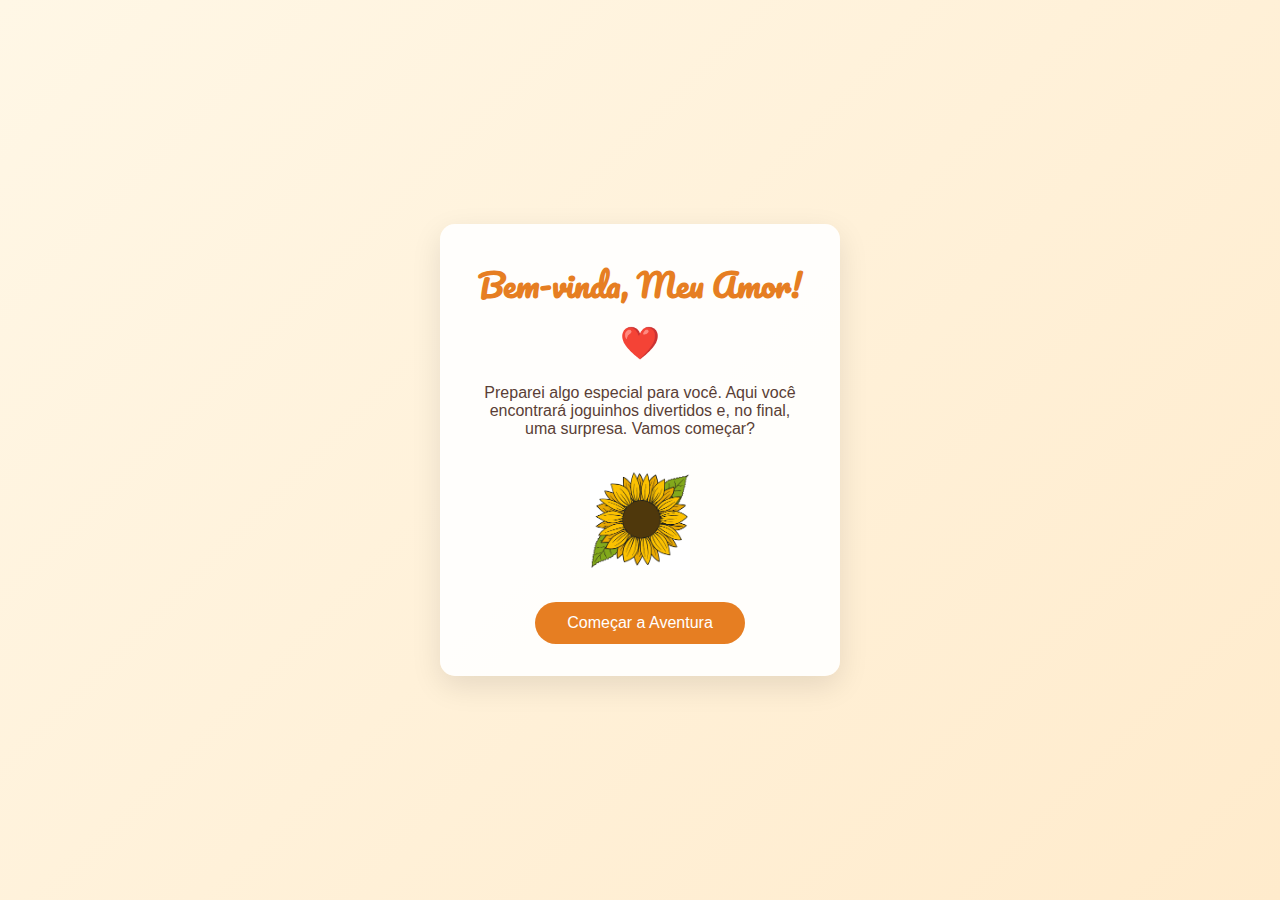
<file: index.html>
<!DOCTYPE html>
<html lang="en">

<head>
    <meta charset="UTF-8">
    <meta name="viewport" content="width=device-width, initial-scale=1.0">
    <title>Para minha nenenzinha!!!</title>

    <link href="https://fonts.googleapis.com/css2?family=Pacifico&display=swap" rel="stylesheet">

    <link rel="shortcut icon" href="assets/img/favicon.ico" type="image/x-icon">
    <link rel="stylesheet" href="assets/css/style.css">
</head>

<body>
    <div class="container">
        <header>
            <h1>Bem-vinda, Meu Amor! ❤️</h1>
            <p>
                Preparei algo especial para você. Aqui você encontrará joguinhos divertidos e, no
                final, uma surpresa. Vamos começar?
            </p>
        </header>

        <div class="sunflower"></div>
        <button id="startButton">Começar a Aventura</button>
    </div>

    <script>
        document.getElementById('startButton').addEventListener('click', function () {
            window.location.href = 'forca/introForca.html';
        });
    </script>
</body>

</html>
</file>
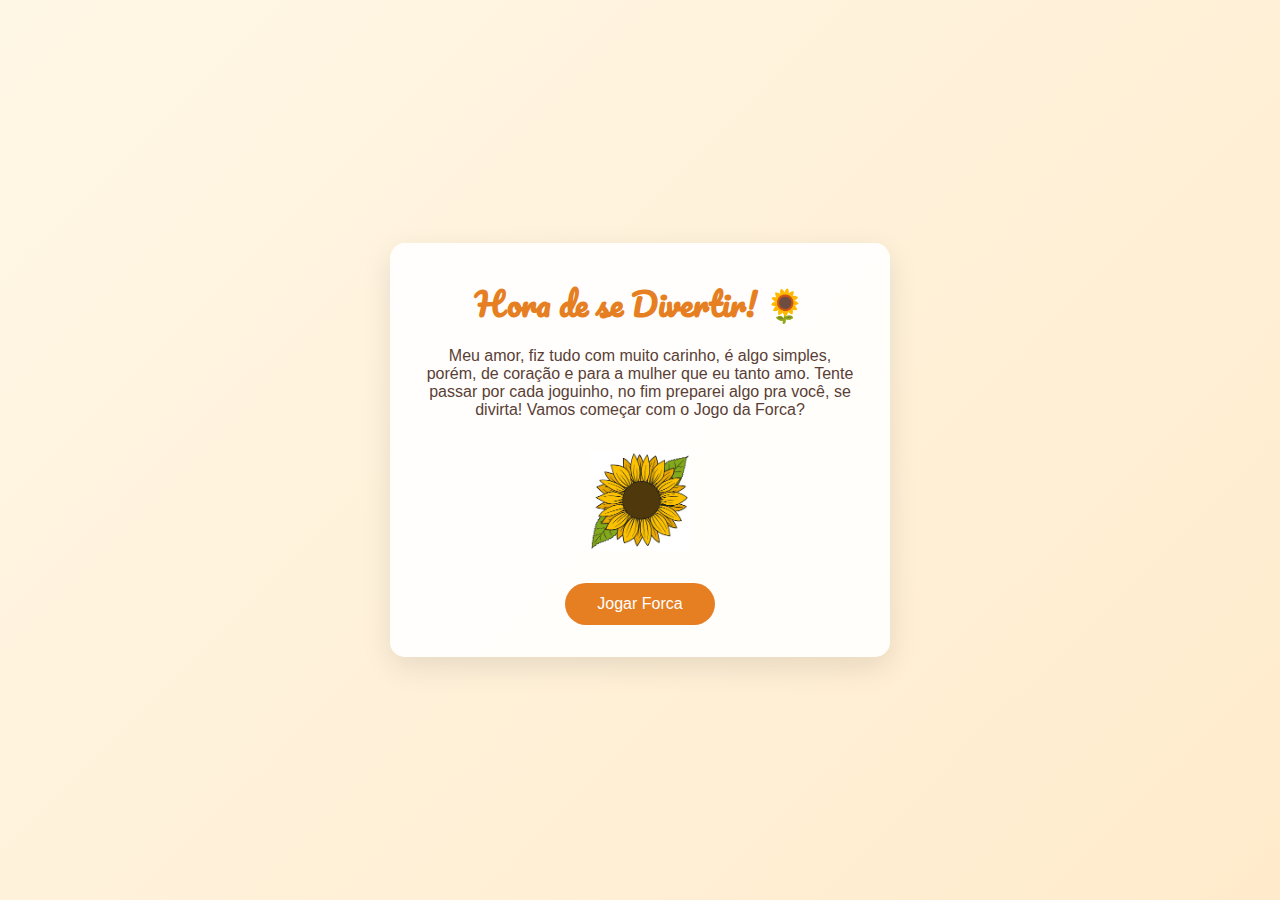
<file: forca/introForca.html>
<!DOCTYPE html>
<html lang="pt-BR">

<head>
    <meta charset="UTF-8">
    <meta name="viewport" content="width=device-width, initial-scale=1.0">
    <title>Jogos Especiais 🌻</title>
    <link href="https://fonts.googleapis.com/css2?family=Pacifico&display=swap" rel="stylesheet">
    <link rel="shortcut icon" href="../assets/img/favicon.ico" type="image/x-icon">
    <link rel="stylesheet" href="../assets/css/introForca.css">
    <link rel="stylesheet" href="../assets/css/style.css">
</head>

<body>
    <div class="container">
        <header>
            <h1>Hora de se Divertir! 🌻</h1>
            <p>
                Meu amor, fiz tudo com muito carinho, é algo simples, porém, de coração e para a mulher que eu tanto
                amo.
                Tente passar por cada joguinho, no fim preparei algo pra você, se divirta! Vamos começar com o Jogo da
                Forca?
            </p>
        </header>

        <div class="sunflower"></div>
        <button id="startHangmanButton">Jogar Forca</button>
    </div>

    <script>
        document.getElementById('startHangmanButton').addEventListener('click', function () {
            window.location.href = 'jogoForca.html';
        });
    </script>
</body>

</html>
</file>
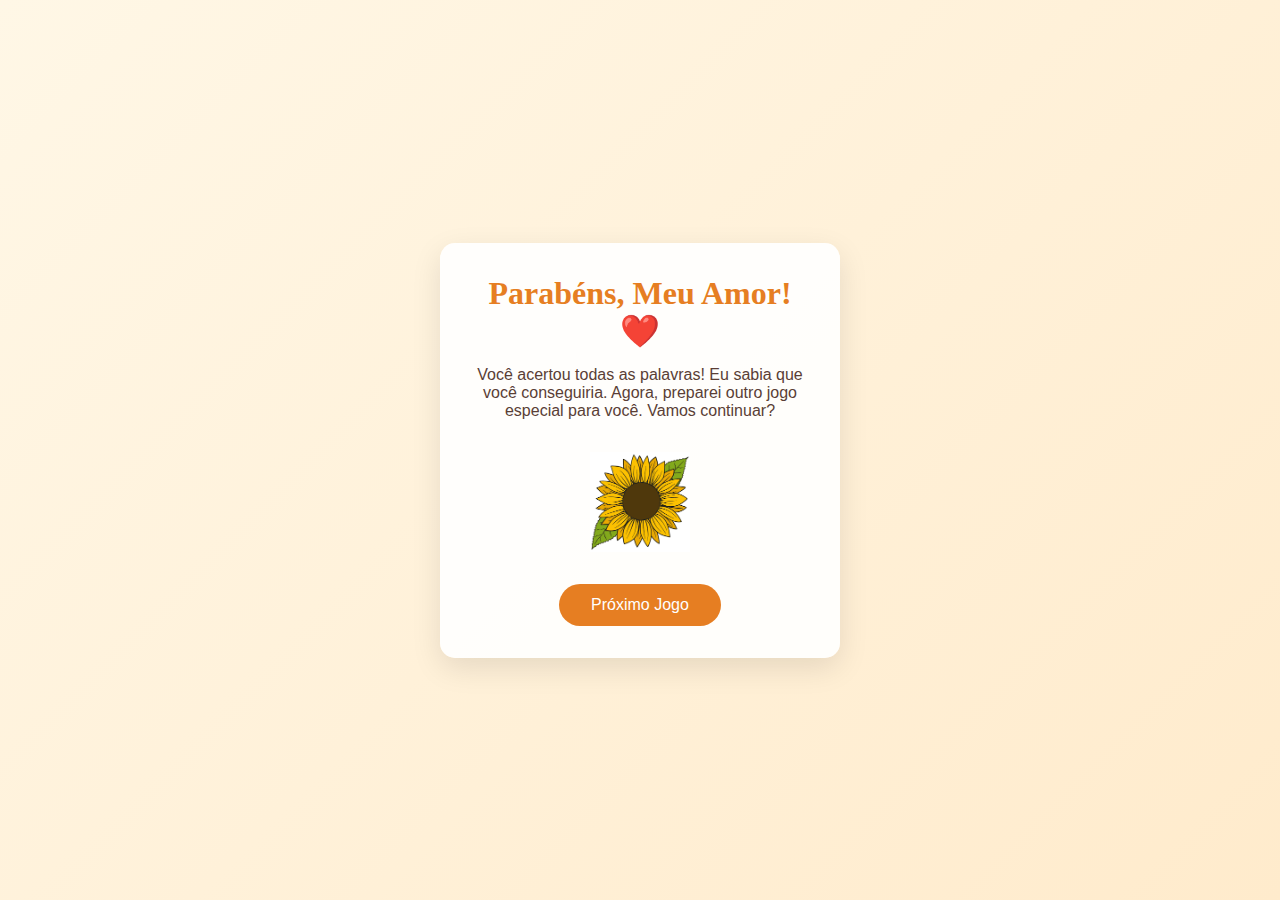
<file: forca/parabensForca.html>
<!DOCTYPE html>
<html lang="pt-BR">

<head>
    <meta charset="UTF-8">
    <meta name="viewport" content="width=device-width, initial-scale=1.0">
    <title>Parabéns! ❤️</title>
    <link rel="shortcut icon" href="../assets/img/favicon.ico" type="image/x-icon">
    <link rel="stylesheet" href="../assets/css/style.css">
</head>

<body>
    <div class="container">
        <header>
            <h1>Parabéns, Meu Amor! ❤️</h1>
            <p>
                Você acertou todas as palavras! Eu sabia que você conseguiria. Agora, preparei outro jogo especial para
                você. Vamos continuar?
            </p>
        </header>

        <div class="sunflower"></div>
        <button id="nextGameButton">Próximo Jogo</button>
    </div>

    <script>
        document.getElementById('nextGameButton').addEventListener('click', function () {
            window.location.href = '../perguntasRespostas/introPergResp.html';
        });
    </script>
</body>

</html>
</file>
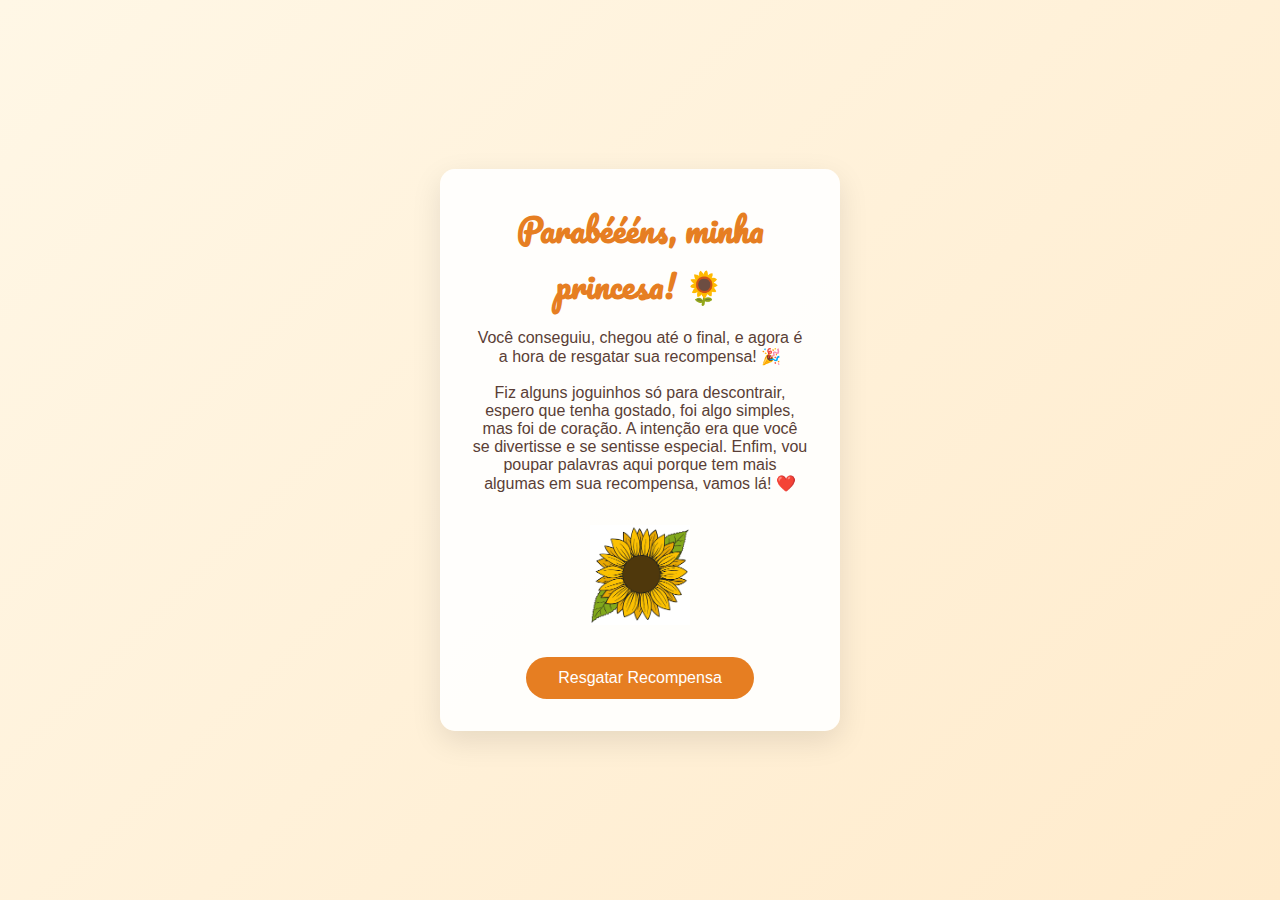
<file: recompensa/parabens.html>
<!DOCTYPE html>
<html lang="pt-BR">

<head>
  <meta charset="UTF-8">
  <meta name="viewport" content="width=device-width, initial-scale=1.0">
  <title>Parabéééns 🌻</title>
  <link href="https://fonts.googleapis.com/css2?family=Pacifico&display=swap" rel="stylesheet">
  <link rel="shortcut icon" href="../assets/img/favicon.ico" type="image/x-icon">
  <link rel="stylesheet" href="../assets/css/style.css">
</head>

<body>
  <div class="container">
    <header>
      <h1>Parabéééns, minha princesa! 🌻</h1>
      <p>
        Você conseguiu, chegou até o final, e agora é a hora de resgatar sua recompensa! 🎉<br><br>
        Fiz alguns joguinhos só para descontrair, espero que tenha gostado, foi algo simples, mas foi de coração.
        A intenção era que você se divertisse e se sentisse especial. Enfim, vou poupar palavras aqui porque tem mais
        algumas em sua recompensa, vamos lá! ❤️
      </p>
    </header>

    <div class="sunflower"></div>
    <button id="startHangmanButton">Resgatar Recompensa</button>
  </div>

  <script>
    document.getElementById('startHangmanButton').addEventListener('click', function () {
      window.location.href = 'recompensa.html';
    });
  </script>
</body>

</html>
</file>
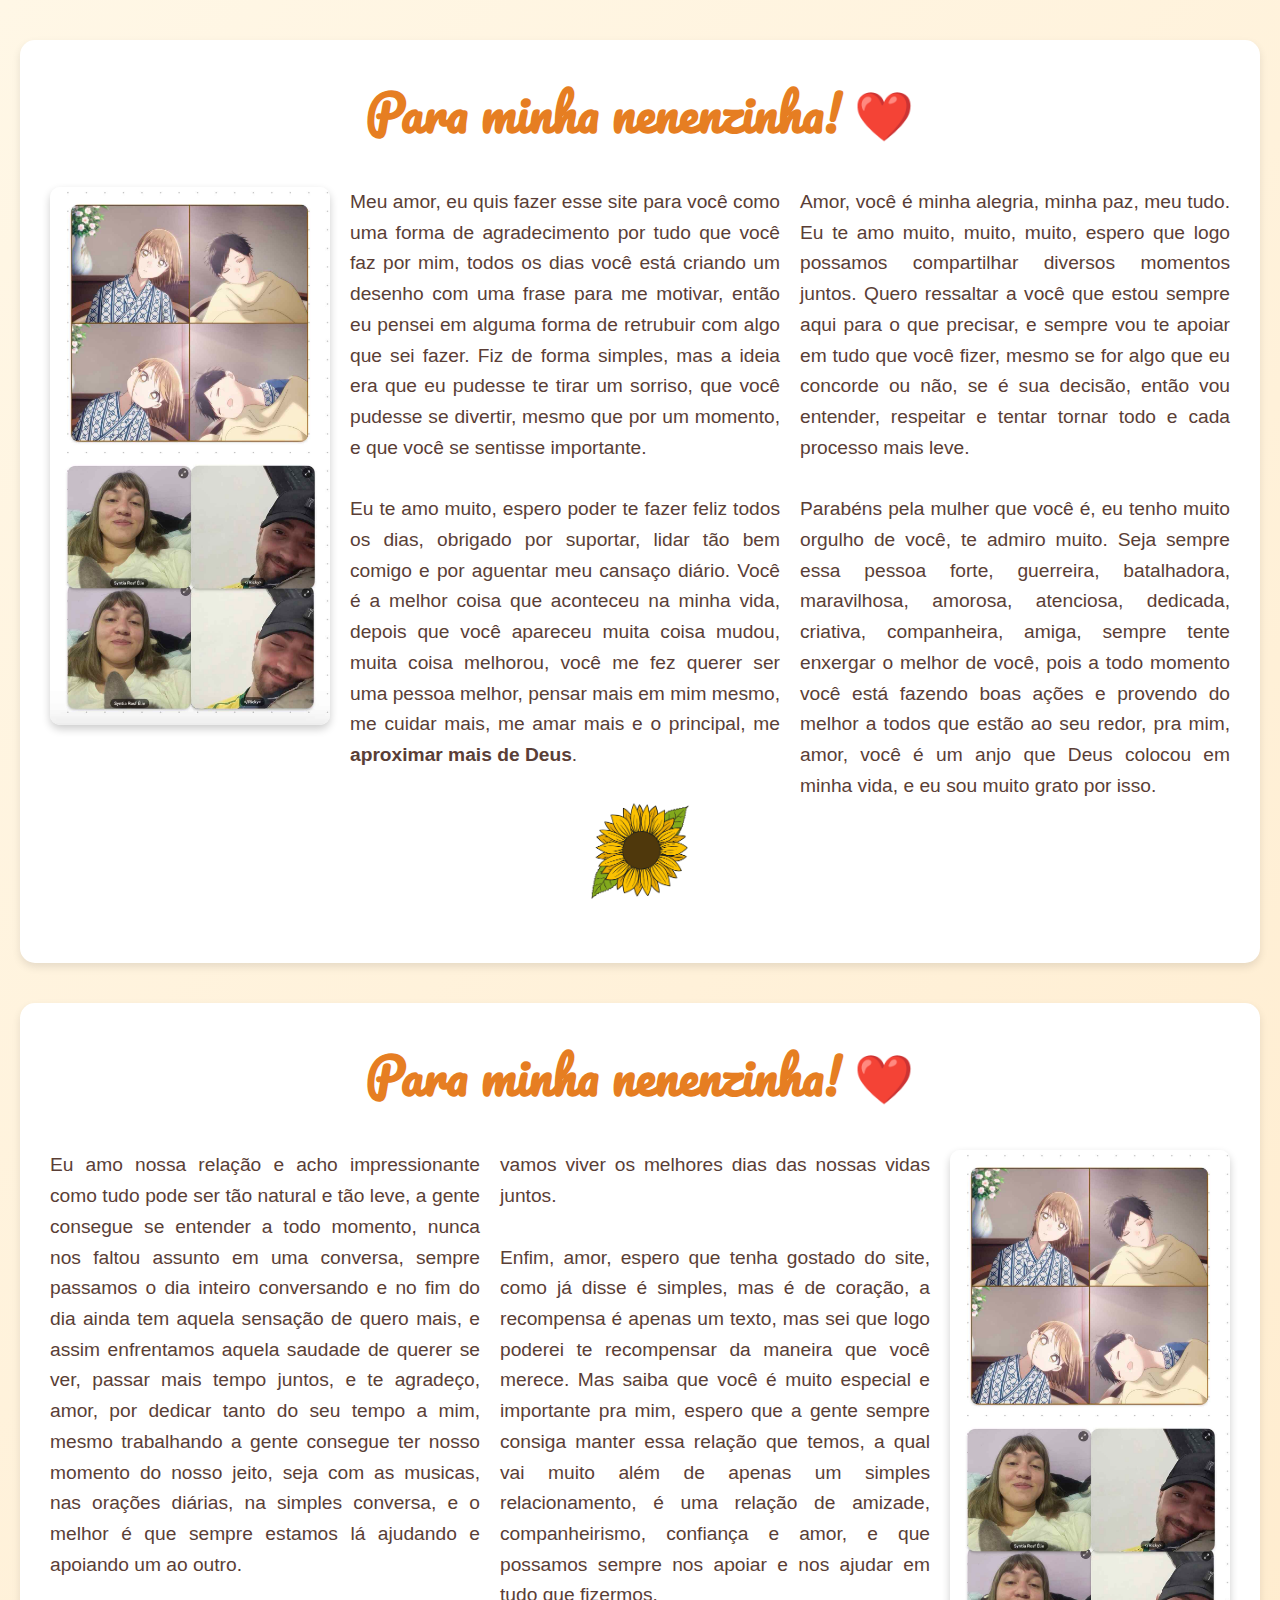
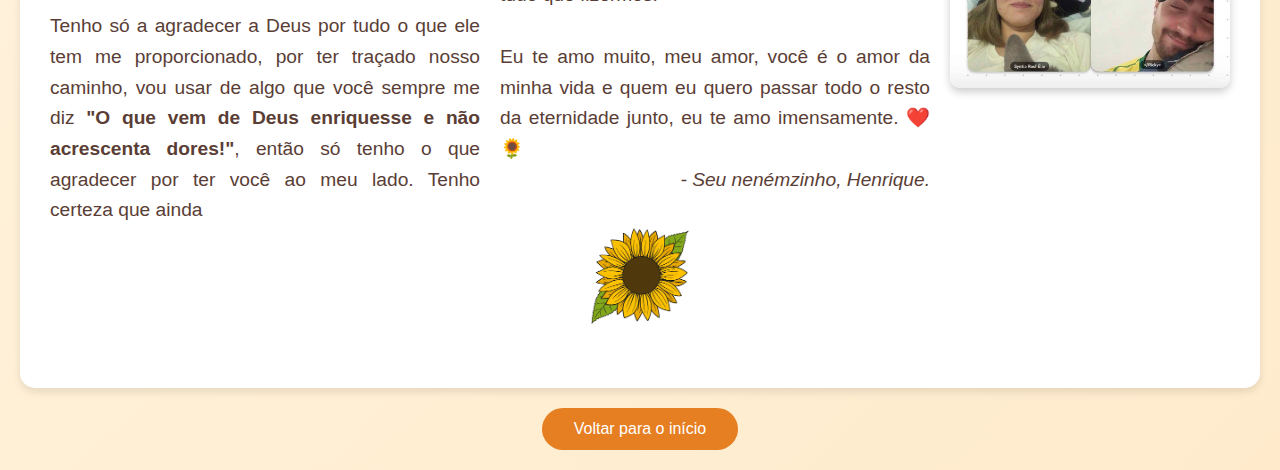
<file: recompensa/recompensa.html>
<!DOCTYPE html>
<html lang="pt-BR">

<head>
  <meta charset="UTF-8">
  <meta name="viewport" content="width=device-width, initial-scale=1.0">
  <title>Eu te amo, meu amor! ❤️ 🌻</title>
  <link href="https://fonts.googleapis.com/css2?family=Pacifico&display=swap" rel="stylesheet">
  <link rel="shortcut icon" href="../assets/img/favicon.ico" type="image/x-icon">
  <link rel="stylesheet" href="../assets/css/style.css">
  <link rel="stylesheet" href="../assets/css/recompensa.css">
</head>

<body>
  <div class="containerRewards">
    <div class="container">
      <header>
        <h1>Para minha nenenzinha! ❤️</h1>
      </header>
      <div class="content">
        <img src="../assets/img/syntia_e_eu.jpg" alt="syntia_e_eu" id="rewardImage">

        <p>
          Meu amor, eu quis fazer esse site para você como uma forma de agradecimento por tudo que você faz por mim,
          todos os dias você está criando um desenho com uma frase para me motivar, então eu pensei em alguma forma de
          retrubuir com algo que sei fazer. Fiz de forma simples, mas a ideia era que eu pudesse te tirar
          um sorriso, que você pudesse se divertir, mesmo que por um momento, e que você se sentisse importante.<br><br>
          Eu te amo muito, espero poder te fazer feliz todos os dias, obrigado por suportar, lidar tão bem comigo e
          por aguentar meu cansaço diário. Você é a melhor coisa que aconteceu na minha vida, depois que você apareceu
          muita coisa mudou, muita coisa melhorou, você me fez querer ser uma pessoa melhor, pensar mais em mim mesmo,
          me cuidar mais, me amar mais e o principal, me <strong>aproximar mais de Deus</strong>.<br><br>
        </p>

        <p>
          Amor, você é minha alegria, minha paz, meu tudo. Eu te amo muito, muito, muito, espero que logo possamos
          compartilhar diversos momentos juntos. Quero ressaltar a você que estou sempre aqui para o que precisar,
          e sempre vou te apoiar em tudo que você fizer, mesmo se for algo que eu concorde ou não, se é sua
          decisão, então vou entender, respeitar e tentar tornar todo e cada processo mais leve.<br><br>

          Parabéns pela mulher que você é, eu tenho muito orgulho de você, te admiro muito. Seja sempre
          essa pessoa forte, guerreira, batalhadora, maravilhosa, amorosa, atenciosa, dedicada, criativa,
          companheira, amiga, sempre tente enxergar o melhor de você, pois a todo momento você está fazendo boas ações
          e provendo do melhor a todos que estão ao seu redor, pra mim, amor, você é um anjo que Deus colocou em minha
          vida, e eu sou muito grato por isso.
        </p>
      </div>
      <div class="sunflower"></div>
    </div>

    <div class="container">
      <header>
        <h1>Para minha nenenzinha! ❤️</h1>
      </header>
      <div class="content">
        <p>
          Eu amo nossa relação e acho impressionante como tudo pode ser tão natural e tão leve, a gente consegue se
          entender a todo momento, nunca nos faltou assunto em uma conversa, sempre passamos o dia inteiro conversando
          e no fim do dia ainda tem aquela sensação de quero mais, e assim enfrentamos aquela saudade de querer se ver,
          passar mais tempo juntos, e te agradeço, amor, por dedicar tanto do seu tempo a mim, mesmo trabalhando a
          gente consegue ter nosso momento do nosso jeito, seja com as musicas, nas orações diárias, na simples
          conversa, e o melhor é que sempre estamos lá ajudando e apoiando um ao outro.<br><br>

          Tenho só a agradecer a Deus por tudo o que ele tem me proporcionado, por ter traçado nosso caminho, vou usar
          de algo que você sempre me diz <strong>"O que vem de Deus enriquesse e não acrescenta dores!"</strong>,
          então só tenho o que agradecer por ter você ao meu lado. Tenho certeza que ainda
        </p>

        <p>
          vamos viver os melhores dias das nossas vidas juntos.<br><br>

          Enfim, amor, espero que tenha gostado do site, como já disse é simples, mas é de coração, a recompensa é
          apenas um texto, mas sei que logo poderei te recompensar da maneira que você merece. Mas saiba
          que você é muito especial e importante pra mim, espero que a gente sempre consiga manter essa relação que
          temos, a qual vai muito além de apenas um simples relacionamento, é uma relação de amizade, companheirismo,
          confiança e amor, e que possamos sempre nos apoiar e nos ajudar em tudo que fizermos.<br><br>

          Eu te amo muito, meu amor, você é o amor da minha vida e quem eu quero passar todo o resto da eternidade
          junto, eu te amo imensamente. ❤️🌻<br>
          <span style="display: flex; justify-content: end;"><i>- Seu nenémzinho, Henrique.</i></span>
        </p>
        <img src="../assets/img/syntia_e_eu.jpg" alt="syntia_e_eu" id="rewardImage">
      </div>
      <div class="sunflower"></div>
    </div>

    <button id="startHangmanButton">Voltar para o início</button>
  </div>

  <script>
    document.getElementById('startHangmanButton').addEventListener('click', function () {
      window.location.href = '../index.html';
    });
  </script>
</body>

</html>
</file>
<file: assets/css/style.css>
* {
    margin: 0;
    padding: 0;
    box-sizing: border-box;
}

body {
    font-family: 'Arial', sans-serif;
    background: linear-gradient(135deg, #fff7e6, #ffebcc);
    color: #5a3e36;
    display: flex;
    justify-content: center;
    align-items: center;
    min-height: 100vh;
    overflow: auto;
}

.container {
    text-align: center;
    background: rgba(255, 255, 255, 0.9);
    padding: 2rem;
    border-radius: 15px;
    box-shadow: 0 10px 30px rgba(0, 0, 0, 0.1);
    max-width: 400px;
    margin: 30px;
    position: relative;}

header h1 {
    font-family: 'Pacifico', cursive;
    font-size: 2rem;
    margin-bottom: 1rem;
    color: #e67e22;
}

header p {
    font-size: 1rem;
    margin-bottom: 2rem;
    color: #5a3e36;
}

.sunflower {
    width: 100px;
    height: 100px;
    background: url('../img/sunflower.png') no-repeat center center/cover;
    margin: 0 auto 2rem;
    animation: float 3s ease-in-out infinite;
}

@keyframes float {
    0%, 100% {
        transform: translateY(0);
    }
    50% {
        transform: translateY(-10px);
    }
}

button {
    background: #e67e22;
    color: white;
    border: none;
    padding: 0.75rem 2rem;
    font-size: 1rem;
    border-radius: 25px;
    cursor: pointer;
    transition: background 0.3s ease;
}

button:hover {
    background: #d35400;
}

@media (min-width: 421px) and (max-width: 516px) {
    .container {
        min-width: 200px;
    }
}

@media (min-width: 0px) and (max-width: 420px) {
    .container {
        min-width: 20px;
    }
}
</file>
<file: assets/css/introForca.css>
* {
    margin: 0;
    padding: 0;
    box-sizing: border-box;
}

body {
    font-family: 'Arial', sans-serif;
    background: linear-gradient(135deg, #fff7e6, #ffebcc);
    color: #5a3e36;
    display: flex;
    justify-content: center;
    align-items: center;
    overflow: auto;
    min-height: 100vh;
}

.container {
    text-align: center;
    background: rgba(255, 255, 255, 0.9);
    padding: 2rem;
    border-radius: 15px;
    box-shadow: 0 10px 30px rgba(0, 0, 0, 0.1);
    max-width: 400px;
    margin: 30px;
}

header h1 {
    font-family: 'Pacifico', cursive;
    font-size: 2rem;
    margin-bottom: 1rem;
    color: #e67e22;
}

header p {
    font-size: 1rem;
    margin-bottom: 2rem;
    color: #5a3e36;
}

.container {
    background: rgba(255, 255, 255, 0.95);
    padding: 2rem;
    border-radius: 15px;
    box-shadow: 0 10px 30px rgba(0, 0, 0, 0.1);
    min-width: 500px;
    position: relative;
}

header h1 {
    font-size: 2.2rem;
    margin-bottom: 1rem;
    color: #e67e22;
}

header p {
    font-size: 1.1rem;
    margin-bottom: 2rem;
    color: #5a3e36;
}

button {
    background: #e67e22;
    color: white;
    border: none;
    padding: 0.75rem 2rem;
    font-size: 1.1rem;
    border-radius: 25px;
    cursor: pointer;
    transition: background 0.3s ease;
}

button:hover {
    background: #d35400;
}

#hangman {
    text-align: center;
    margin-top: 2rem;
}

#hangmanDrawing {
    font-family: monospace;
    font-size: 1.2rem;
    white-space: pre;
    margin-bottom: 1rem;
}

#wordDisplay {
    font-size: 2rem;
    letter-spacing: 0.5rem;
    margin-bottom: 1rem;
}

#attempts {
    font-size: 1rem;
    color: #e67e22;
    margin-bottom: 1rem;
}

#letterInput, #wordInput {
    padding: 0.5rem;
    font-size: 1rem;
    border: 2px solid #e67e22;
    border-radius: 5px;
    margin-bottom: 1rem;
    width: 200px;
}

#guessButton, #guessWordButton {
    background: #e67e22;
    color: white;
    border: none;
    padding: 0.5rem 1.5rem;
    font-size: 1rem;
    border-radius: 25px;
    cursor: pointer;
    transition: background 0.3s ease;
    margin: 0.5rem;
}

#guessButton:hover, #guessWordButton:hover {
    background: #d35400;
}

#hintButton {
    background: #e67e22;
    color: white;
    border: none;
    padding: 0.5rem 1.5rem;
    font-size: 1rem;
    border-radius: 25px;
    cursor: pointer;
    transition: background 0.3s ease;
    margin: 0.5rem;
}

#hintButton:hover {
    background: #d35400;
}

#hintBox {
    background: white;
    padding: 1rem;
    border: 2px solid #e67e22;
    border-radius: 10px;
    margin-top: 1rem;
    display: none;
}

#hintBox.visible {
    display: block;
}

.hidden {
    display: none;
}

#overlay {
    position: fixed;
    top: 0;
    left: 0;
    width: 100%;
    height: 100%;
    background: rgba(0, 0, 0, 0.5);
    z-index: 1000;
}

@media (min-width: 421px) and (max-width: 516px) {
    .container {
        min-width: 200px;
    }
}

@media (min-width: 0px) and (max-width: 420px) {
    .container {
        min-width: 20px !important;
        max-width: 380px !important;
    }
}
</file>
<file: assets/css/recompensa.css>
body {
  margin: 0;
  padding: 0;
  overflow: auto;
  font-family: Arial, sans-serif;
  height: auto;
  overflow: auto;
}

.containerRewards {
  display: flex;
  flex-direction: column;
  align-items: center;
  padding: 20px;
}

.container {
  max-width: 1440px;
  width: 100%;
  margin: 20px 0;
  padding: 30px;
  box-shadow: 0 4px 8px rgba(0, 0, 0, 0.1);
  background-color: #fff;
}

header h1 {
  text-align: center;
  font-family: 'Pacifico', cursive;
  font-size: 3rem;
  color: #e67e22;
  margin-bottom: 2rem;
}

.content {
  display: flex;
  flex-wrap: wrap;
  gap: 20px;
  align-items: flex-start;
}

#rewardImage {
  width: 280px;
  height: auto;
  border-radius: 10px; 
  box-shadow: 0 4px 8px rgba(0, 0, 0, 0.2);
}

.content p {
  flex: 1;
  font-size: 1.2rem;
  line-height: 1.6;
  color: #5a3e36;
  text-align: justify;
}
</file>
